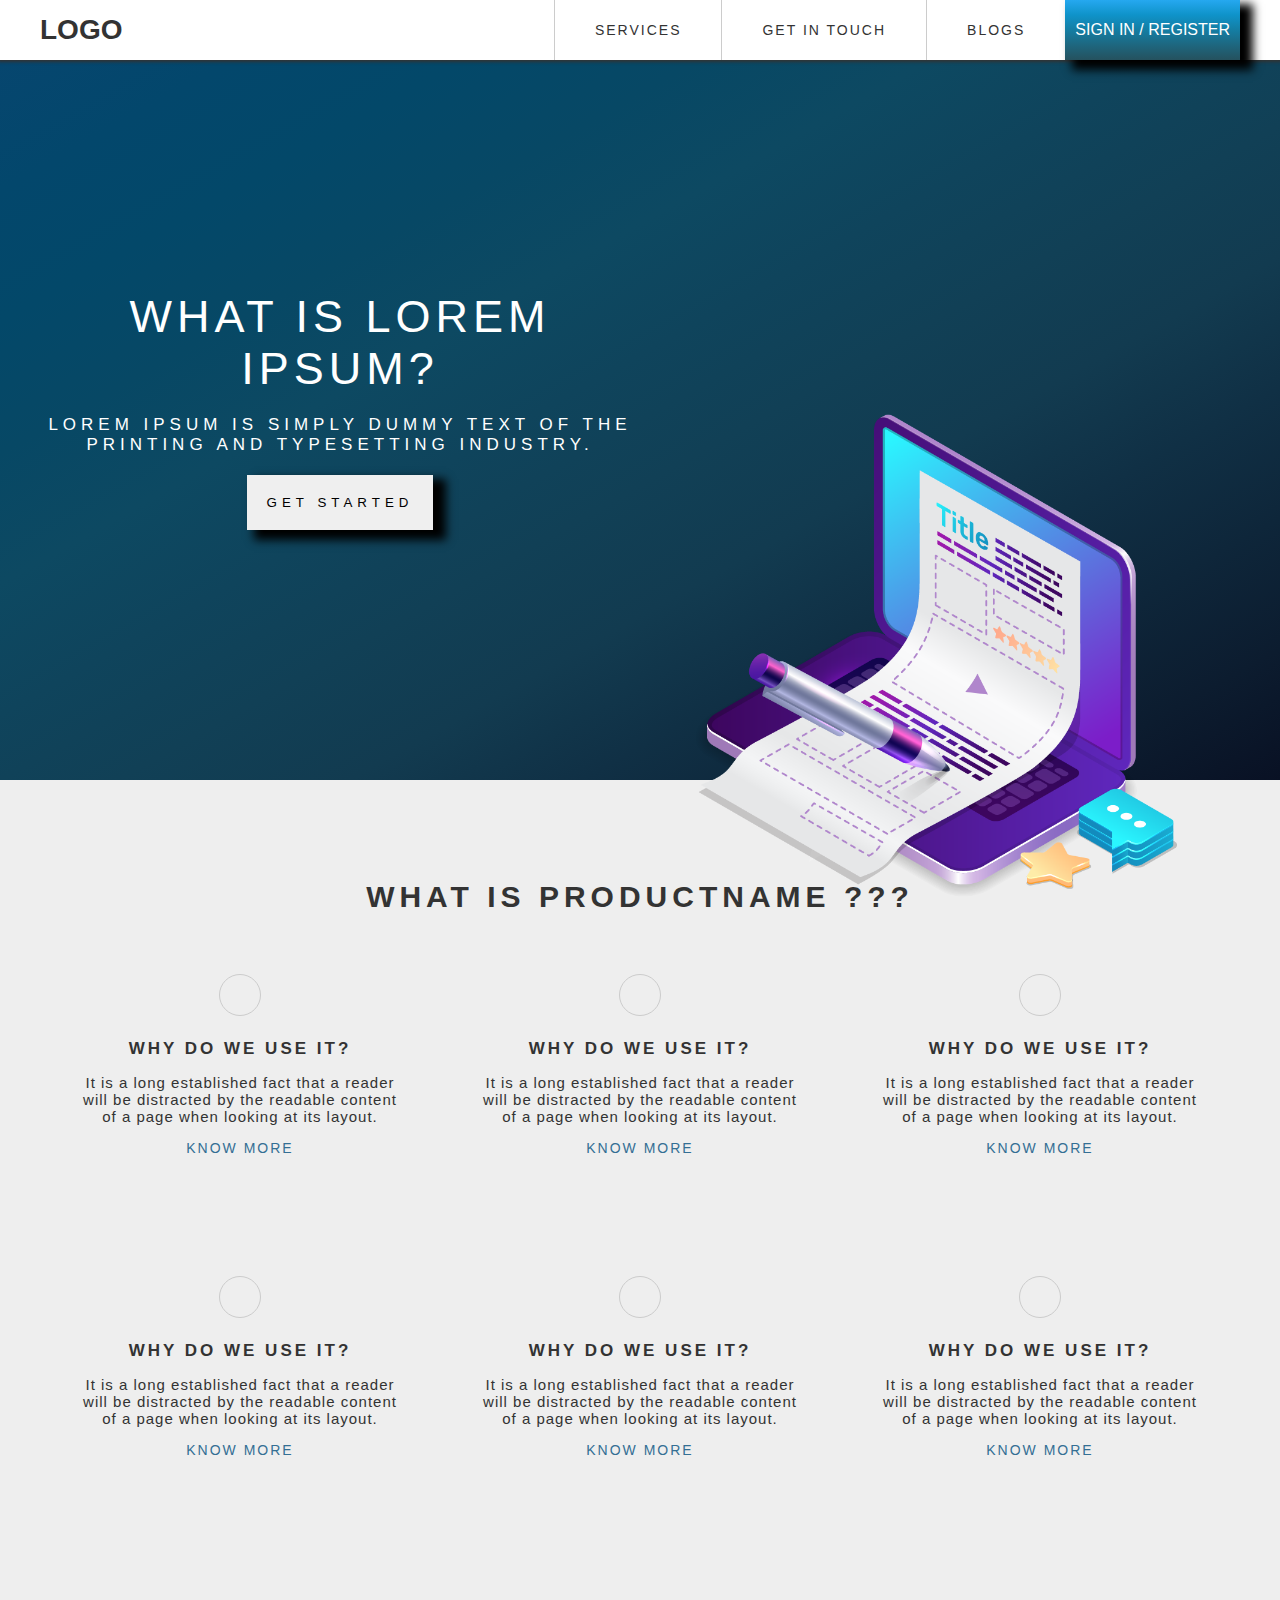
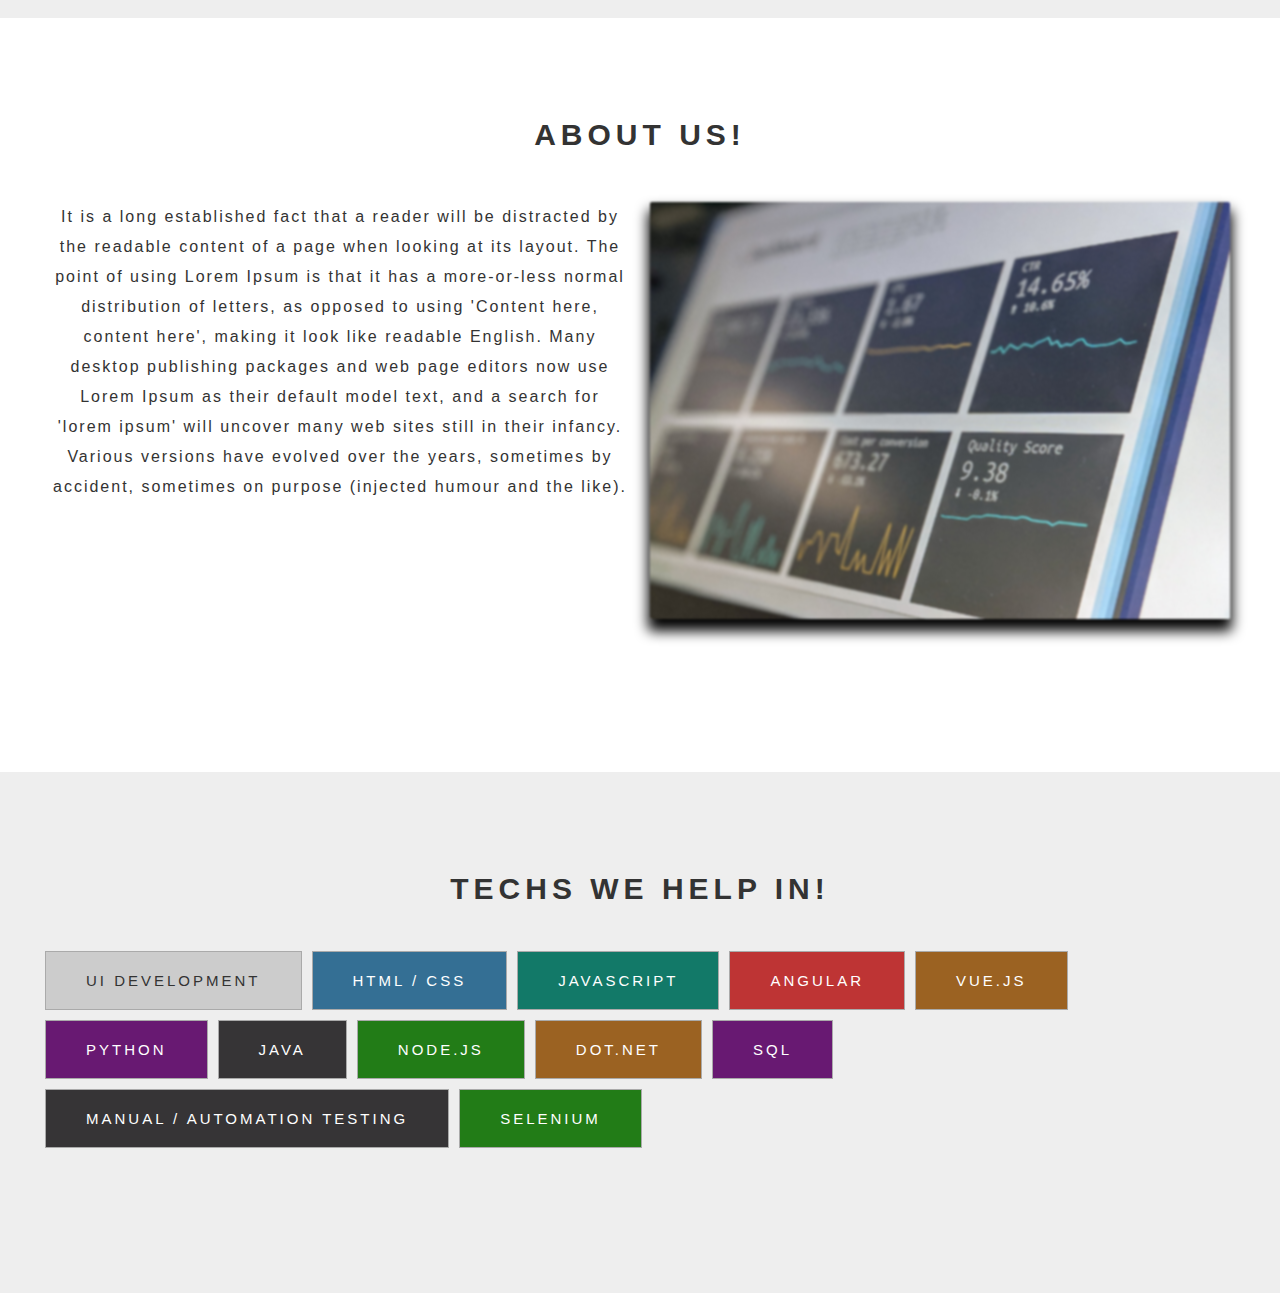
<file: index.html>
<!DOCTYPE html>
<html lang="en">
<head>
    <meta charset="UTF-8">
    <meta http-equiv="X-UA-Compatible" content="IE=edge">
    <meta name="viewport" content="width=device-width, initial-scale=1.0">
    <title>Document</title>
    <link rel="stylesheet" href="./styles.css" type="text/css">
    <link rel="stylesheet" href="https://pro.fontawesome.com/releases/v5.10.0/css/all.css" integrity="sha384-AYmEC3Yw5cVb3ZcuHtOA93w35dYTsvhLPVnYs9eStHfGJvOvKxVfELGroGkvsg+p" crossorigin="anonymous"/>

</head>
<body>
    <div class="wrapper">
        <header class="header boxshadow-one">
            <div class="container flex-block-one">
                <div class="logo-wrap">
                    <h1>LOGO</h1>
                </div>
                <div class="nav-wrap">
                    <nav>
                        <li><a href="javascript:void(0)">Services</a></li>
                        <li><a href="javascript:void(0)">Get In Touch</a></li>
                        <li><a href="javascript:void(0)">Blogs</a></li>
                    </nav>
                    <button class="btn btn-header">Sign in / Register</button>
                </div>
            </div>
        </header>
        <main class="main">
            <section class="section section-one">
                <div class="container">
                    <div class="inner-wrapper flex-banner-block z-index-wrap">
                        <div class="contentblock">
                            <h2>What is Lorem Ipsum?</h2>
                            <h3>Lorem Ipsum is simply dummy text of the printing and typesetting industry. </h3>
                            <button class="btn btn-style-1">Get Started</button>
                        </div>
                        <div class="imagebock">
                            <img src="./assets/images/bannerpng-1.png" alt="" srcset="">
                        </div>
                    </div>
                </div>
            </section>
            <section class="section section-two">
                <div class="container">
                    <div class="inner-wrap z-index-wrap">
                        <h3 class="section-head">What is ProductName ???</h3>
                        <div class="inner-gird-wrap">
                            <div class="card">
                                <div class="imageb"><span><i class="fas fa-chalkboard-teacher"></i></span></div>
                                <div class="textb">
                                    <p class="titlet">Why do we use it?</p>
                                    <p class="desct">
                                        It is a long established fact that a reader will be distracted by the readable content of a page when looking at its layout. </p>
                                    <a class="readmoret" href="javascript:void(0);">Know More</a>
                                </div>
                            </div>
                            <div class="card">
                                <div class="imageb"><span><i class="fas fa-chalkboard-teacher"></i></span></div>
                                <div class="textb">
                                    <p class="titlet">Why do we use it?</p>
                                    <p class="desct">
                                        It is a long established fact that a reader will be distracted by the readable content of a page when looking at its layout. </p>
                                    <a class="readmoret" href="javascript:void(0);">Know More</a>
                                </div>
                            </div>
                            <div class="card">
                                <div class="imageb"><span><i class="fas fa-chalkboard-teacher"></i></span></div>
                                <div class="textb">
                                    <p class="titlet">Why do we use it?</p>
                                    <p class="desct">
                                        It is a long established fact that a reader will be distracted by the readable content of a page when looking at its layout. </p>
                                    <a class="readmoret" href="javascript:void(0);">Know More</a>
                                </div>
                            </div>
                            <div class="card">
                                <div class="imageb"><span><i class="fas fa-chalkboard-teacher"></i></span></div>
                                <div class="textb">
                                    <p class="titlet">Why do we use it?</p>
                                    <p class="desct">
                                        It is a long established fact that a reader will be distracted by the readable content of a page when looking at its layout. </p>
                                    <a class="readmoret" href="javascript:void(0);">Know More</a>
                                </div>
                            </div>
                            <div class="card">
                                <div class="imageb"><span><i class="fas fa-chalkboard-teacher"></i></span></div>
                                <div class="textb">
                                    <p class="titlet">Why do we use it?</p>
                                    <p class="desct">
                                        It is a long established fact that a reader will be distracted by the readable content of a page when looking at its layout. </p>
                                    <a class="readmoret" href="javascript:void(0);">Know More</a>
                                </div>
                            </div>
                            <div class="card">
                                <div class="imageb"><span><i class="fas fa-chalkboard-teacher"></i></span></div>
                                <div class="textb">
                                    <p class="titlet">Why do we use it?</p>
                                    <p class="desct">
                                        It is a long established fact that a reader will be distracted by the readable content of a page when looking at its layout. </p>
                                    <a class="readmoret" href="javascript:void(0);">Know More</a>
                                </div>
                            </div>
                        </div>
                    </div>
                </div>
            </section>
            <section class="section section-three sectionbg">
                <div class="container">
                    <div class="inner-wrap z-index-wrap">
                        <h3 class="section-head">About us!</h3>
                       <div class="sect3-wrap flexcn-wrap">
                        
                        <div class="leftcol">
                            <p>It is a long established fact that a reader will be distracted by the readable content of a page when looking at its layout. The point of using Lorem Ipsum is that it has a more-or-less normal distribution of letters, as opposed to using 'Content here, content here', making it look like readable English. Many desktop publishing packages and web page editors now use Lorem Ipsum as their default model text, and a search for 'lorem ipsum' will uncover many web sites still in their infancy. Various versions have evolved over the years, sometimes by accident, sometimes on purpose (injected humour and the like).</p>
                        </div>
                        <div class="rightcol">
                            <img src="./assets/images/image2.jpg" alt="">
                        </div>
                       </div>
                    </div>
                </div>
            </section>
            <section class="section section-four">
                <div class="container">
                    <div class="inner-wrap z-index-wrap">
                        <h3 class="section-head">Techs We help in!</h3>
                        <div class="techskills-wrap">
                            <div class="skillcard bg-color-1">
                                <a href="javascript:void(0)"></a>
                                <div class="stitls">
                                    <p>UI Development</p>
                                </div>
                            </div>
                            <div class="skillcard bg-color-2">
                                <a href="javascript:void(0)"></a>
                                <div class="stitls">
                                    <p>HTML / CSS</p>
                                </div>
                            </div>
                            <div class="skillcard bg-color-3">
                                <a href="javascript:void(0)"></a>
                                <div class="stitls">
                                    <p>JavaScript</p>
                                </div>
                            </div>
                            <div class="skillcard bg-color-4">
                                <a href="javascript:void(0)"></a>
                                <div class="stitls">
                                    <p>Angular</p>
                                </div>
                            </div>
                            <div class="skillcard  bg-color-5">
                                <a href="javascript:void(0)"></a>
                                <div class="stitls">
                                    <p>Vue.js</p>
                                </div>
                            </div>
                            <div class="skillcard  bg-color-6">
                                <a href="javascript:void(0)"></a>
                                <div class="stitls">
                                    <p>python</p>
                                </div>
                            </div>
                            <div class="skillcard  bg-color-7">
                                <a href="javascript:void(0)"></a>
                                <div class="stitls">
                                    <p>Java</p>
                                </div>
                            </div>
                            <div class="skillcard bg-color-8">
                                <a href="javascript:void(0)"></a>
                                <div class="stitls">
                                    <p>Node.js</p>
                                </div>
                            </div>
                            <div class="skillcard  bg-color-5">
                                <a href="javascript:void(0)"></a>
                                <div class="stitls">
                                    <p>Dot.net</p>
                                </div>
                            </div>
                            <div class="skillcard  bg-color-6">
                                <a href="javascript:void(0)"></a>
                                <div class="stitls">
                                    <p>SQL</p>
                                </div>
                            </div>
                            <div class="skillcard  bg-color-7">
                                <a href="javascript:void(0)"></a>
                                <div class="stitls">
                                    <p>Manual / Automation Testing</p>
                                </div>
                            </div>
                            <div class="skillcard bg-color-8">
                                <a href="javascript:void(0)"></a>
                                <div class="stitls">
                                    <p>Selenium</p>
                                </div>
                            </div>
                        </div>
                       
                    </div>
                </div>
            </section>
        </main>
        <footer class="footer"></footer>
    </div>


    <script src="./scripts.js"></script>
</body>
</html>
</file>
<file: styles.css>
*{margin:0;padding:0;box-sizing: border-box;}
ul{list-style-type: none;padding: 0;margin: 0;}
a{text-decoration: none;}
body{position: relative;font-size: 14px;line-height: normal;font-family: Helvetica,Arial, sans-serif;color: #333;}
.header{position: relative;background-color: #fff;z-index: 3;transition: all 0.5s;}
.sticky-header{position: fixed;left: 0;top:0;right:0}
.container{max-width: 1200px;margin: 0 auto;}
.flex-block-one{display: flex;justify-content: space-between;align-items: center;}
.boxshadow-one{box-shadow:0 0 3px 2px #333;}

.btn{
appearance: none;-moz-appearance: none;-webkit-appearance: none;
cursor: pointer;
border: 0;
}
.btn-header{text-transform: uppercase;/*background-color: #346f94;*/display: block;color: #fff;padding: 0 10px;font-size: 16px;box-shadow:10px 7px 9px 3px #000;transform: scale(1);transition: all 0.3s;
    background-image: linear-gradient(to bottom, #25a8f0, #0f93c9, #147da3, #1e677f, #25515e);}
.btn-header:hover{transform: scale(1.04);}
.header, .nav-wrap, nav{height:60px}
.sticky-header-mar{margin-top: 60px;}
/***/
.nav-wrap{display: flex;justify-content: space-between;align-items: stretch;}
nav{position: relative;justify-content: space-between;align-items: center;display: flex;}
nav li{list-style: none;position: relative;transition: all 0.3s;}
nav li{border-left: 1px solid #ccc;}
nav li a{color: #333;letter-spacing: 2px;text-transform: uppercase;padding: 0 5px;display: block;line-height: 60px;transition: all 0.3s linear;margin: 0 35px}
nav li a::after,nav li a::before{content: "";position: absolute;background: #346f94;width: 0;height: 5px;display: block;left:50%;transform: translateX(-50%);transition: all 0.3s;}
nav li a::before{top: 0}
nav li a::after{bottom: 0}
nav li a:hover:after,nav li a:hover::before{width: 100%;}
nav li:hover {background-color: #eee;}

section{padding:100px 0;position: relative;}
section:first-child{padding: 0;}

.z-index-wrap{z-index: 2;position: relative;}
section:first-child .z-index-wrap{z-index: 1;}
.flexcn-wrap{display: flex;}


.section-head{font-size: 30px;text-transform: uppercase;letter-spacing: 5px;text-align: center;}
/**/
/* .section-one,.sectionbg{background-image: linear-gradient(to right, #07446a, #003f57, #00373e, #002e24, #07240e);;color: #fff;} */
.section-one{background-image: linear-gradient(to left top, #091124, #0c1c2f, #0e263a, #103045, #123b50, #114056, #0f445c, #0d4962, #074865, #034869, #03476c, #06466f);color: #fff;}
.flex-banner-block{display: flex;justify-content: stretch;height: 80vh;align-items: stretch;}
.contentblock{display: flex;flex-direction: column;justify-content: center;flex-basis: 50%;;text-transform: uppercase;}
.contentblock h2,.contentblock h3,.contentblock button{margin-bottom: 20px;text-align: center;font-weight: normal;letter-spacing: 5px}
.contentblock h2{font-size: 45px;}
.contentblock h3{font-size: 17px;}
.btn-style-1 {max-width: 200px;padding: 20px;text-transform: uppercase;position: relative;margin: 0 auto;cursor: pointer;box-shadow:10px 7px 9px 3px #000;letter-spacing: 3px;}
.imagebock{flex-basis: 50%;position: relative;}
.imagebock img{position: absolute;max-width: 120%;right: 0;bottom: -35%;right: -10%;}

/****/
.section-two,.section-four{background-color: #eee;}
.inner-gird-wrap{position: relative;display: flex;justify-content: space-around;flex-wrap: wrap;}
.inner-gird-wrap .card{flex-basis: 30%;}

.card{position: relative;border-radius: 2px;border:0 solid #f6f6f6;padding:40px 20px;margin: 20px;transition: all 0.3s ease-in-out;text-align: center;}
.card .titlet{font-size: 17px;font-weight: bold;letter-spacing: 3px;text-transform: uppercase;margin-bottom: 15px;transition: all 0.3s ease-in;}
.card .desct{font-size: 15px;margin-bottom: 15px;letter-spacing: 1px;}
.card .readmoret{color: #346f94;text-transform: uppercase;letter-spacing: 2px;}
.card .imageb{margin-bottom: 20px;}
.card .imageb span{position: relative;overflow: hidden;padding: 20px;border-radius: 50%;border: 1px solid #ccc;display: inline-block;transition:all 0.3s ease-in}
.card .imageb i{font-size: 30px;color: #346f94;}

.card:hover{box-shadow: 0 10px 15px 0px #ccc;}
.card:hover .imageb span{box-shadow: 0 0 3px 0px #333;background-color: #346f94;;}
.card:hover .imageb i{color: #fff}
.card:hover .readmoret{text-decoration: underline;}

.sect3-wrap{margin: 0 auto;width:100%;text-align: center;padding: 40px 0 ;}
.sect3-wrap p{letter-spacing: 2px;font-size: 16px;line-height: 30px;}

.leftcol,.rightcol{flex-basis: 50%;padding: 10px;position: relative;}
.rightcol img{max-width: 100%;border-radius: 2px;box-shadow: 0 10px 13px 2px #000;filter: blur(1px);}

/**/
.techskills-wrap{position: relative;display: flex;justify-content:flex-start;flex-wrap: wrap;padding: 40px 0;}
.skillcard{padding: 20px 40px;position: relative;border: 1px solid #aaa;margin: 5px;transition: all 0.3s;transform: scale(1);}
.skillcard a{position: absolute;top: 0;right: 0;left: 0;bottom: 0;display: block;}
.skillcard p {font-size: 15px;letter-spacing: 3px;text-transform: uppercase}

.bg-color-1{background-color: #ccc;color: #333;}
.bg-color-2{background-color: #346f94;color: #fff;}
.bg-color-3{background-color: #127968;color: #fff;}
.bg-color-4{background-color: #be3434;color: #fff;}
.bg-color-5{background-color: #9b6222;color: #fff;}
.bg-color-6{background-color: #681972;color: #fff;}
.bg-color-7{background-color: #363436;color: #fff;}
.bg-color-8{background-color: #227c17;color: #fff;}

.skillcard:hover{opacity: 0.8;transform: scale(1.03);}
</file>
